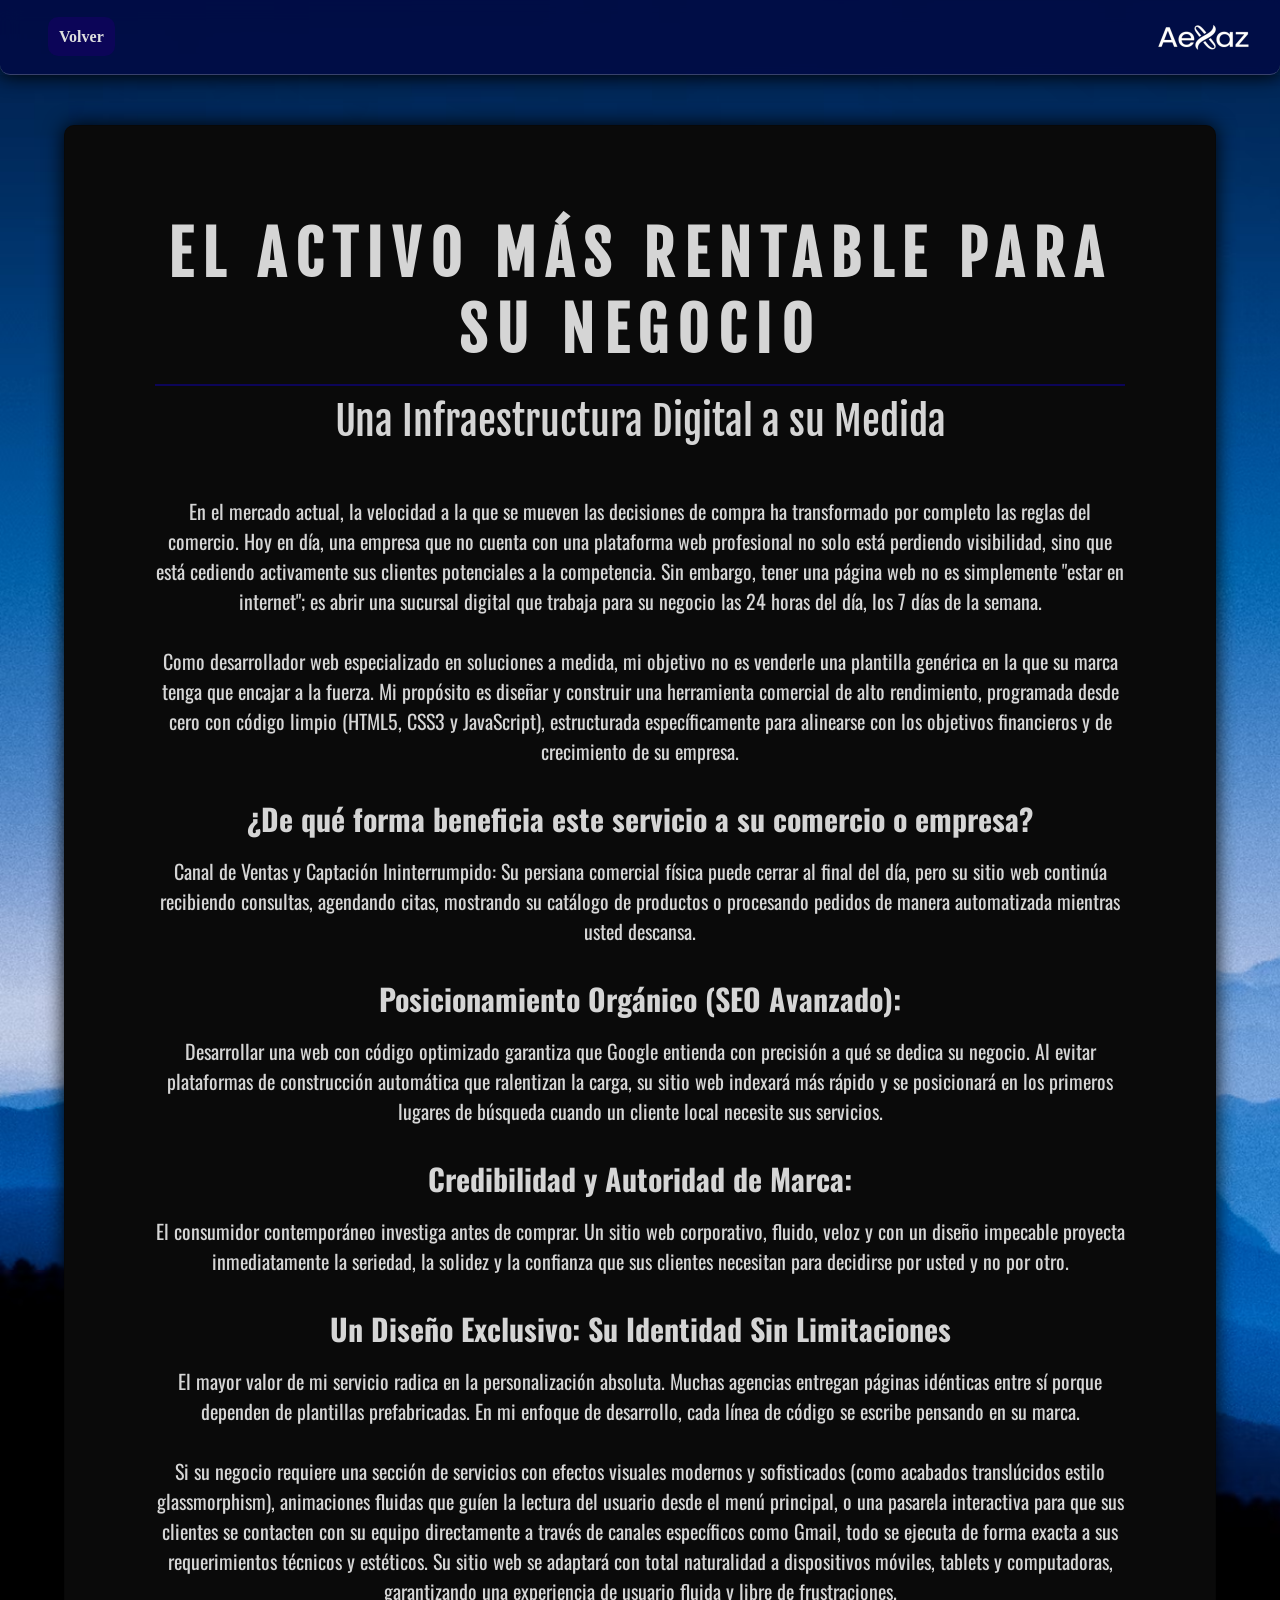
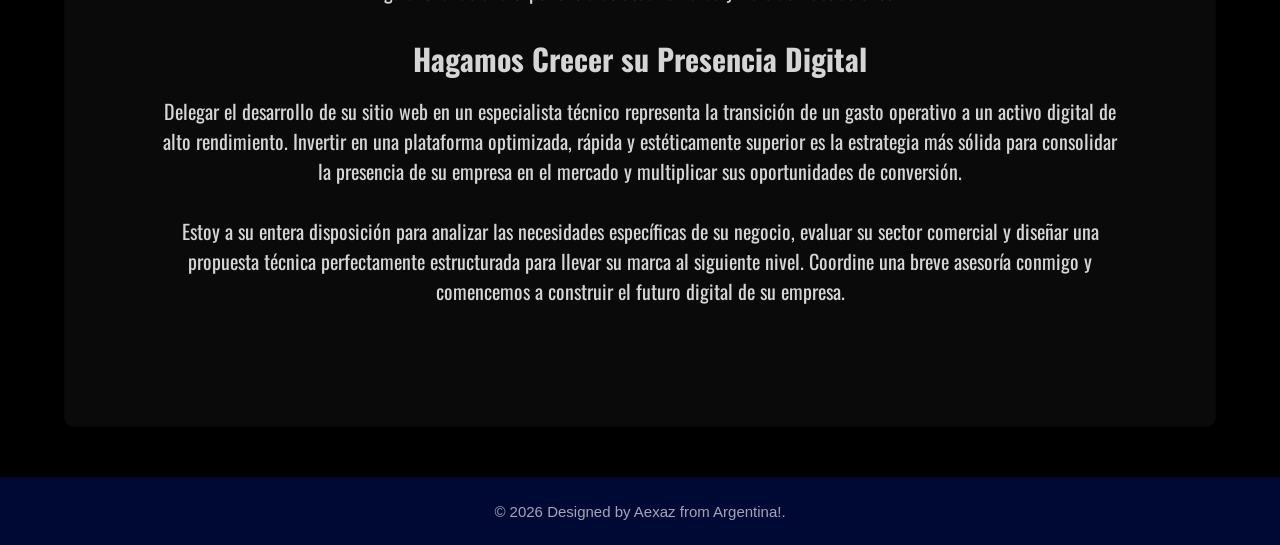
<file: Empresa/index.html>
<!DOCTYPE html>
<html lang="en">
<head>
    <meta charset="UTF-8">
    <meta name="viewport" content="width=device-width, initial-scale=1.0">
    <link rel="stylesheet" href="styles.css">
    <link rel="icon" href="../IMGs/icono.png" type="image/png">
    <link rel="preconnect" href="https://fonts.googleapis.com">
    <link rel="preconnect" href="https://fonts.gstatic.com" crossorigin>
    <link href="https://fonts.googleapis.com/css2?family=Fjalla+One&display=swap" rel="stylesheet">
    <link rel="preconnect" href="https://fonts.googleapis.com">
    <link rel="preconnect" href="https://fonts.gstatic.com" crossorigin>
    <link href="https://fonts.googleapis.com/css2?family=Fjalla+One&family=Oswald:wght@200..700&display=swap" rel="stylesheet">
    <title>Empresas y Negocios</title>
</head>
<body>
    <header>
        <nav class="nav">
            <ul class="nav__ul">
                <li class="nav__item"><a href="../index.html" class="nav__link">Volver</a></li>
            </ul>
            <div>
                <img class="nav__img" src="../IMGs/navbar icon.png" alt="Icono de AC development" title="Ac Development">
            </div>
        </nav>
    </header>
    <main>
        <div class="main__container">
            <h1>El Activo Más Rentable para su Negocio</h1>
            <h2>Una Infraestructura Digital a su Medida</h2>
            <p>En el mercado actual, la velocidad a la que se mueven las decisiones de compra ha transformado por completo las reglas del comercio. Hoy en día, una empresa que no cuenta con una plataforma web profesional no solo está perdiendo visibilidad, sino que está cediendo activamente sus clientes potenciales a la competencia. Sin embargo, tener una página web no es simplemente "estar en internet"; es abrir una sucursal digital que trabaja para su negocio las 24 horas del día, los 7 días de la semana.
<p>
Como desarrollador web especializado en soluciones a medida, mi objetivo no es venderle una plantilla genérica en la que su marca tenga que encajar a la fuerza. Mi propósito es diseñar y construir una herramienta comercial de alto rendimiento, programada desde cero con código limpio (HTML5, CSS3 y JavaScript), estructurada específicamente para alinearse con los objetivos financieros y de crecimiento de su empresa.
</p>
<h3>¿De qué forma beneficia este servicio a su comercio o empresa?</h3>
<p>
Canal de Ventas y Captación Ininterrumpido: Su persiana comercial física puede cerrar al final del día, pero su sitio web continúa recibiendo consultas, agendando citas, mostrando su catálogo de productos o procesando pedidos de manera automatizada mientras usted descansa.
</p>
<h3>Posicionamiento Orgánico (SEO Avanzado):</h3> 
<p>
Desarrollar una web con código optimizado garantiza que Google entienda con precisión a qué se dedica su negocio. Al evitar plataformas de construcción automática que ralentizan la carga, su sitio web indexará más rápido y se posicionará en los primeros lugares de búsqueda cuando un cliente local necesite sus servicios.
</p>
<h3>Credibilidad y Autoridad de Marca:</h3>
<p>
El consumidor contemporáneo investiga antes de comprar. Un sitio web corporativo, fluido, veloz y con un diseño impecable proyecta inmediatamente la seriedad, la solidez y la confianza que sus clientes necesitan para decidirse por usted y no por otro.
</p>
<h3>Un Diseño Exclusivo: Su Identidad Sin Limitaciones</h3>
<p> 
El mayor valor de mi servicio radica en la personalización absoluta. Muchas agencias entregan páginas idénticas entre sí porque dependen de plantillas prefabricadas. En mi enfoque de desarrollo, cada línea de código se escribe pensando en su marca.
</p>
<p>
Si su negocio requiere una sección de servicios con efectos visuales modernos y sofisticados (como acabados translúcidos estilo glassmorphism), animaciones fluidas que guíen la lectura del usuario desde el menú principal, o una pasarela interactiva para que sus clientes se contacten con su equipo directamente a través de canales específicos como Gmail, todo se ejecuta de forma exacta a sus requerimientos técnicos y estéticos. Su sitio web se adaptará con total naturalidad a dispositivos móviles, tablets y computadoras, garantizando una experiencia de usuario fluida y libre de frustraciones.
</p>

<h3>Hagamos Crecer su Presencia Digital</h3>
<p>
Delegar el desarrollo de su sitio web en un especialista técnico representa la transición de un gasto operativo a un activo digital de alto rendimiento. Invertir en una plataforma optimizada, rápida y estéticamente superior es la estrategia más sólida para consolidar la presencia de su empresa en el mercado y multiplicar sus oportunidades de conversión.
</p>
<p>
Estoy a su entera disposición para analizar las necesidades específicas de su negocio, evaluar su sector comercial y diseñar una propuesta técnica perfectamente estructurada para llevar su marca al siguiente nivel. Coordine una breve asesoría conmigo y comencemos a construir el futuro digital de su empresa.
</p>
        </div>
    </main>
    <footer class="footer"> 
        <p class="footer__text">© 2026 Designed by Aexaz from Argentina!.</p>
    </footer>    
</body>
</html>
</file>
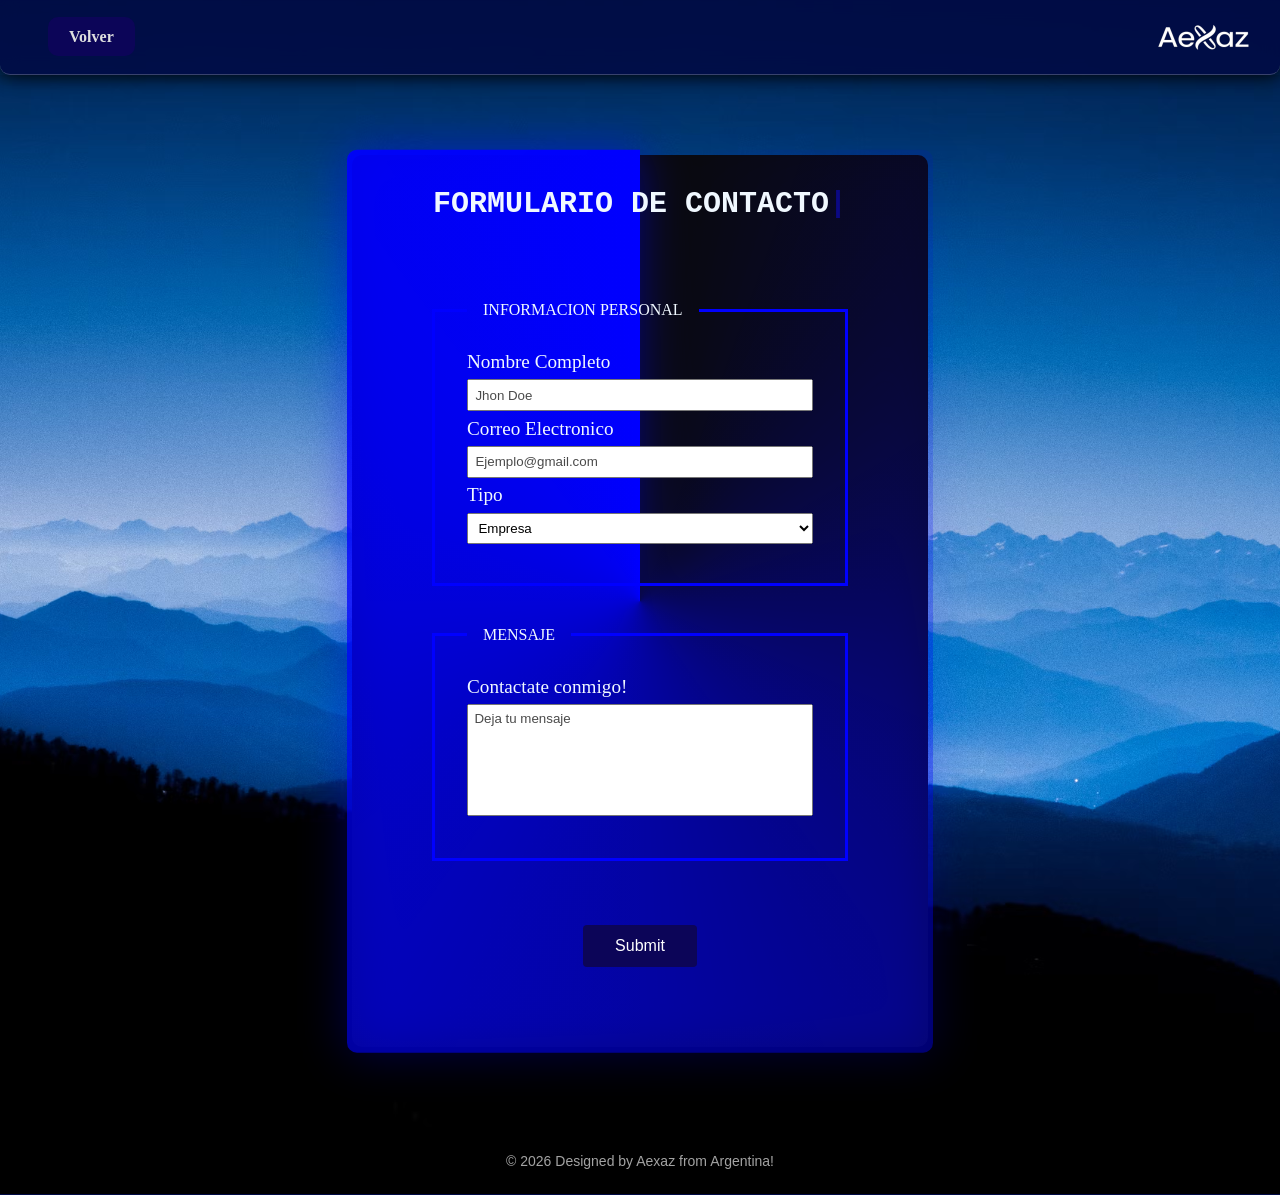
<file: Form Contact/form.html>
<!DOCTYPE html>
<html lang="es">
<head>
    <meta charset="UTF-8">
    <meta http-equiv="X-UA-Compatible" content="IE=edge">
    <meta name="viewport" content="width=device-width, initial-scale=1.0">
    <link rel="icon" href="./IMGs/icono.png" type="image/png">
    <link rel="preconnect" href="https://fonts.googleapis.com">
    <link rel="preconnect" href="https://fonts.gstatic.com" crossorigin>
    <link href="https://fonts.googleapis.com/css2?family=Fjalla+One&display=swap" rel="stylesheet">
    <link rel="preconnect" href="https://fonts.googleapis.com">
    <link rel="preconnect" href="https://fonts.gstatic.com" crossorigin>
    <link href="https://fonts.googleapis.com/css2?family=Fjalla+One&family=Oswald:wght@200..700&display=swap" rel="stylesheet">
    <link rel="stylesheet" href="https://unpkg.com/aos@next/dist/aos.css" />
    <title>Formulario de Contacto</title>
    <link rel="stylesheet" href="styles.css">
</head>
<body>
    <header data-aos="fade-down">
           <nav class="nav"> 
        <div>
            <ul class="nav__ul">
                <li class="nav__item"><a class="nav__link link--back" href="../index.html">Volver</a></li>
            </ul>
        </div>
        <div>
            <img class="nav__img" src="../IMGs/navbar icon.png" alt="">
        </div>     
    </nav>
    </header>
    <main class="main">
    <div class="container" data-aos="fade-up">
            <div class="contenedor_h1">
            <h1>Formulario De Contacto<span class="guion_parpadeo">|</span></h1>
        </div>
        <form>
            <fieldset class="form__fieldset">
                <legend class=>INFORMACION PERSONAL</legend>
                <label for="">Nombre Completo</label>
                <input type="text" class="form__input" placeholder="Jhon Doe">
                <label for="">Correo Electronico</label>
                <input type="email" class="form__input" placeholder="Ejemplo@gmail.com" required>
                <label for="">Tipo</label>
                <select name="" id="" class="form__input" required>
                    <option value="emprise">Empresa</option>
                    <option value="comerce">Comercio</option>
                    <option value="independence">Independiente</option>
                    <option value="other">Otro</option>
                </select>
            </fieldset>
            <fieldset class="form__fieldset">
                <legend class=>MENSAJE</legend>
                <label for="">Contactate conmigo!</label>
                <textarea name="" id="" class="form__textarea" placeholder="Deja tu mensaje" required></textarea>
            </fieldset>
            <input type="submit" type="buttom" class="btn-submit">
        </form>
    </div>
    </main>
    <footer class="footer">
        <p class="footer__text">© 2026 Designed by Aexaz from Argentina!</p>
    </footer>
    <script src="https://unpkg.com/aos@next/dist/aos.js"></script>
    <script>
    AOS.init();
  </script>
</body>
</html>
</file>
<file: Empresa/styles.css>
* {
    padding: 0;
    margin: 0;
    box-sizing: border-box;
}

html {
    scroll-behavior: smooth;
}

body {
    background-image: url(../IMGs/backform.avif);
    background-size: cover;
    color: rgba(238, 238, 238, 0.89);
}

strong {
    font-weight: bolder;
    border-bottom: 2px solid black;
}

h1 {
    font-family: "Fjalla One", 'Courier New', Courier, monospace;
    font-style: normal;
    font-size: 60px;
    font-weight: 900;
    letter-spacing: 10px;
    text-transform: uppercase;
    padding-bottom: 1rem;
    border-bottom: 2px solid rgb(12, 5, 88);
}

h2 {
    margin-top: 10px;
    margin-bottom: 50px;
    font-size: 40px;
    font-family: "Fjalla One", 'Courier New', Courier, monospace;
    font-weight: 400;
    font-style: normal;
}

h2:not(h1 + h2) {
    font-size: 55px;
}

h3 {
    margin-bottom: 15px;
    font-size: 30px;
    font-family: "Oswald";
}

h2, h3, p {
    text-align: center;
}

p:not(footer > p) {
    text-align: center;
    font-size: 20px;
    margin-bottom: 30px;
    font-family: "Oswald";
}


@keyframes slideInFromRight {
    0% {
    opacity: 0;
    transform: translateX(100%);
}


    100% {
    opacity: 1;
    transform: translateX(0); 
}
}


header {
    position: relative;
    z-index: 2;
    box-shadow: 0 4px 10px rgba(0, 0, 0, 0.15);
    position: sticky;
    top: 0;
    animation: slideDownFromTop 0.8s ease-out forwards;
}


.nav {
    padding: .5rem;
    background-color: rgba(0, 10, 69, 0.85);
    backdrop-filter: blur(10px);
    -webkit-backdrop-filter: blur(10px);
    display: flex;
    flex-wrap: wrap;
    align-items: center;
    justify-content: space-between;
    border-bottom: 1px solid rgba(217, 215, 215, 0.26);
    border-bottom-left-radius: 10px;
    border-bottom-right-radius: 10px; 
    box-shadow: 0px 0px 20px black;
    position: sticky;
    top: 0;
    z-index: 3;
}


.nav__item {
    display: inline-block;
    padding: 20px 20px;
    flex: 1;
}

.nav__link {
    text-decoration: none;
    color: white; 
    font-weight: bolder;
    padding: 10px;
    margin: 20px 20px;
    border: 1px solid transparent;
    border-radius: 10px;
    background-color: rgb(12, 5, 88);
    color: rgb(223, 223, 223);
    transition: box-shadow .6s, border .3s, background-color .3s, color .3s;
    transition: border .3s, background-color .3s, color .3s;

}

.nav__link:hover {
    border: 1px solid transparent;
    border-radius: 10px;
    background-color: rgb(12, 5, 88);
    color: rgb(223, 223, 223);
    box-shadow: 0px 0px 15px black;
}

.nav__img {
    margin-top: 2px;
    margin-right: 20px;
    max-width: 100px;
    max-height: 70px;
    flex: 1 0 0 auto;
}

.main__container {
    text-align: center;
    justify-content: center;
    padding: 90px;
    margin: auto;
    margin-top: 50px;
    margin-bottom: 50px;
    background-color: rgba(10, 10, 10, 1);
    width: 90%;
    border: 1px solid rgba(0, 0, 0, 0.158);
    border-radius: 10px;
    box-shadow: 0px 0px 20px black;
}



.footer {
    font-family: sans-serif;
    font-size: 15px;
    color: rgba(255, 255, 255, 0.641);
    background-color: rgb(0, 8, 52);
    width: 100%;
    padding: 25px;
    border-top: 1px solid rgba(0, 0, 0, 0.281);
}



@media screen and (max-width: 480px){

    h1 {
        font-size: 30px;
    }

    h2 {
        font-size: 25px;
    }

    h3 {
        font-size: 23px;
        margin-bottom: 20px;
    }
    
.main__container {
    text-align: center;
    justify-content: center;
    padding: 50px;
    margin: auto;
    margin-top: 50px;
    margin-bottom: 50px;
    background-color: rgba(10, 10, 10, 0.89);
    max-width: 90%;
    height: auto;
    border: 1px solid rgba(0, 0, 0, 0.158);
    border-radius: 10px;
    box-shadow: 0px 0px 20px black;
}



}
</file>
<file: Form Contact/styles.css>
*  {
    margin: 0;
    box-sizing: border-box;
    padding: 0;
}

html {
    scroll-behavior: smooth;
}

body {
    margin: 0;
    background-color: rgb(0, 10, 69);
    color: aliceblue;
    background-image: url(../IMGs/backform.avif);
    background-position: center;
    background-size: cover;
}

h1 {
    font-family: "Fjalla one";
}

h2 {
    font-size: 40px;
    font-family: "Fjalla One", 'Courier New', Courier, monospace;
    font-weight: 400;
    font-style: normal;
}

h2:not(h1 + h2) {
    font-size: 55px;
}

h3 {
    font-size: 20px;
    font-family: "Oswald";
}

h2, h3, p {
    text-align: center;
}

p {
    font-family: sans-serif;
}


.fjalla-one-regular {
    font-family: "Fjalla One", 'Courier New', Courier, monospace;
    font-weight: 400;
    font-style: normal;
}

.oswald-clasic {
    font-family: "Oswald", 'Courier New', Courier, monospace;
    font-optical-sizing: auto;
    font-weight: 500;
    font-style: normal;
}


@keyframes slideInFromRight {
    0% {
    opacity: 0;
    transform: translateX(100%);
}


    100% {
    opacity: 1;
    transform: translateX(0); 
}
}


header {
    position: relative;
    z-index: 2;
    box-shadow: 0 4px 10px rgba(0, 0, 0, 0.15);
    position: sticky;
    top: 0;
    animation: slideDownFromTop 0.8s ease-out forwards;
}


.nav {
    padding: .5rem;
    background-color: rgba(0, 10, 69, 0.85);
    backdrop-filter: blur(10px);
    -webkit-backdrop-filter: blur(10px);
    display: flex;
    flex-wrap: wrap;
    align-items: center;
    justify-content: space-between;
    border-bottom: 1px solid rgba(217, 215, 215, 0.26); 
    border-bottom-left-radius: 10px;
    border-bottom-right-radius: 10px;
    box-shadow: 0px 0px 20px black;
    position: sticky;
    top: 0;
    z-index: 3;
}

.nav__item {
    display: inline-block;
    padding: 20px 20px;
    flex: 1;
}

.nav__link {
    text-decoration: none;
    color: white; 
    font-weight: bolder;
    padding: 10px;
    margin: 20px 20px;
    border: 1px solid transparent;
    border-radius: 10px;
    background-color: rgb(12, 5, 88);
    color: rgb(223, 223, 223);
    transition: box-shadow .6s, border .3s, background-color .3s, color .3s;
    transition: border .3s, background-color .3s, color .3s;
}

.nav__link:hover {
    border: 1px solid rgba(255, 255, 255, 0.575);
    border-radius: 10px;
    background-color: rgb(12, 5, 88);
    color: rgb(223, 223, 223);
    box-shadow: 0px 0px 15px rgba(255, 255, 255, 0.555);
}

.nav__img {
    margin-top: 2px;
    margin-right: 20px;
    max-width: 100px;
    max-height: 70px;
    flex: 1 0 0 auto;
}

.link--back {
    margin: 20px 20px;
    padding: 10px 20px;
    border: 1px solid transparent;
    border-radius: 10px;
    background-color: rgb(12, 5, 88);
    color: rgb(223, 223, 223);
    transition: box-shadow .3s, border .3s, background-color .3s, color .3s;
}

.link--back:hover {
    border: 1px solid transparent;
    border-radius: 10px;
    background-color: rgb(12, 5, 88);
    color: rgb(223, 223, 223);
    box-shadow: 0px 0px 15px black;
}

.contenedor_h1 {
    margin-top: 2rem;
    text-align: center;
}

h1 {
    font-family: monospace;
    font-weight: bolder;
    font-size: 30px;
    text-transform: uppercase;
}

.guion_parpadeo {
    color: rgba(13, 10, 172, 0.71);
    animation: blink 1s step-end infinite;
}

@keyframes blink {
    0%, 100% { opacity: 1; }
    50% { opacity: 0;}
}

main {
    display: flex;
}


@property --angle {
    syntax: '<angle>';
    initial-value: 0deg;
    inherits: false;
}

.container {
    display: flex;
    flex-direction: column;
    border-radius: 10px;
    margin: auto;
    margin-top: 5rem;
    margin-bottom: 5rem;
    max-width: 45vw;
    width: 100%;
    background-color: rgb(10, 10, 10);
    position: relative;
}


.container::after, .container::before {
    content: '';
    position: absolute;
    height: 100%;
    width: 100%;
    background-image: conic-gradient(from var(--angle), transparent, blue);
    top: 50%;
    left: 50%;
    translate: -50% -50%;
    z-index: -20;
    padding: 5px;
    border-radius: 10px;
    animation: 3s spin linear infinite;
}

.container::before {
    filter: blur(1.5rem);
    opacity: 0.5;
}

@keyframes spin {
    from {
        --angle: 0deg;
    }
    to {
        --angle: 360deg;
    }
}


form {
    display: flex;
    flex-direction: column;
    padding: 5rem;
}

.form__fieldset {
    border: 3px solid blue;
    padding: 2rem;
    margin-bottom: 2.5rem;
}

label {
    font-size: 1.2rem;
}

.form__input, .form__textarea {
    margin: 0.4rem 0rem;
    padding: 0.4rem;
    width: 100%;
}

.form__input::placeholder {
    color: rgba(0, 0, 0, 0.712);
}
.form__textarea::placeholder {
    color: rgba(0, 0, 0, 0.712);
}
.form__input:focus {
    border: 2.5px solid blue;
    border-radius: 5px;
    outline: blue;
}
.form__textarea:focus {
    border: 1px solid blue;
    border-radius: 5px;
    outline: blue;
}

.form__textarea {
    resize: none;
    min-height: 7rem;
}

legend {
    padding: 0rem 1rem;
}

select {
    width: 80%;
}

.btn-submit {
        margin: 1.5rem auto 0;
        padding: 0.75rem 2rem;
        font-size: 1rem;
        border: none;
        border-radius: 4px;
        background-color: rgb(12, 5, 88);
        color: white;
        cursor: pointer;
        transition: background-color 0.3s ease;
    }

.btn-submit:hover {
        background-color: rgb(30, 10, 150);
        transform: none;
}

.btn-submit:active {
        background-color: rgb(10, 5, 70);
}

.footer {
    position: relative;
    bottom: 0;
    text-align: center;
    font-size: 14px;
    color: rgba(255, 255, 255, 0.641);
    background-color: rgb(0, 0, 0);
    width: 100%;
    padding: 25px;
    border-top: 1px solid rgba(0, 0, 0, 0.281);
}

*::placeholder {
    font-family: sans-serif;
}

@media screen and (max-width:599px) {

    h1 {
        font-size: 1rem;
    }
}

@media screen and (max-width:768px) {


    h1 {
        font-size: 1.5rem;
        margin: 1rem 0 0 0;
        padding: 0;
    }

    h2 {
        font-size: 1.8rem;
    }

    h2:not(h1 + h2) {
        font-size: 1.8rem;
    }

    h3 {
        font-size: 1rem;
    }

    main {
        display: flex;
        flex-direction: column;
    }

    .contenedor_h1 {
        margin-top: 1rem;
    }

    .container {
        max-width: 90%;
        width: 100%;
        margin: 1.5rem auto;
        padding: 0;
        border-radius: 8px;
    }


    form {
        padding: 1.5rem 1rem;
    }

    .form__fieldset {
        border: 2px solid blue;
        padding: 1rem;
        margin-bottom: 1rem;
    }

    legend {
        padding: 0 0.5rem;
        font-size: 0.85rem;
        font-weight: bold;
    }

    label {
        font-size: 0.9rem;
        display: block;
        margin-top: 0.5rem;
    }

    .form__input, .form__textarea {
        margin: 0.5rem 0;
        padding: 0.75rem 0.5rem;
        width: 100%;
        font-size: 1rem;
        border: 1px solid #ccc;
        border-radius: 4px;
    }

    .form__input::placeholder, .form__textarea::placeholder {
        color: rgba(0, 0, 0, 0.5);
        font-size: 0.9rem;
    }

    .form__input:focus, .form__textarea:focus {
        border: 2px solid blue;
        outline: none;
        box-shadow: 0 0 5px rgba(0, 0, 255, 0.3);
    }

    .form__textarea {
        resize: vertical;
        min-height: 5rem;
        max-height: 10rem;
    }

    select {
        width: 100%;
        padding: 0.75rem 0.5rem;
        font-size: 1rem;
        border: 1px solid #ccc;
        border-radius: 4px;
}

    select:focus {
        border: 2px solid blue;
        outline: none;
}

.btn-submit {
        margin: 1rem auto 0;
        padding: 0.75rem 2rem;
        font-size: 1rem;
        border: none;
        border-radius: 4px;
        background-color: rgb(12, 5, 88);
        color: white;
        cursor: pointer;
        transition: background-color 0.3s ease;
}

.btn-submit:hover {
        background-color: rgb(30, 10, 150);
        transform: none;
}

.btn-submit:active {
        background-color: rgb(10, 5, 70);
}

.footer {
        font-size: 12px;
        padding: 15px;
}

.footer__text {
        font-size: 0.85rem;
}

}
</file>
